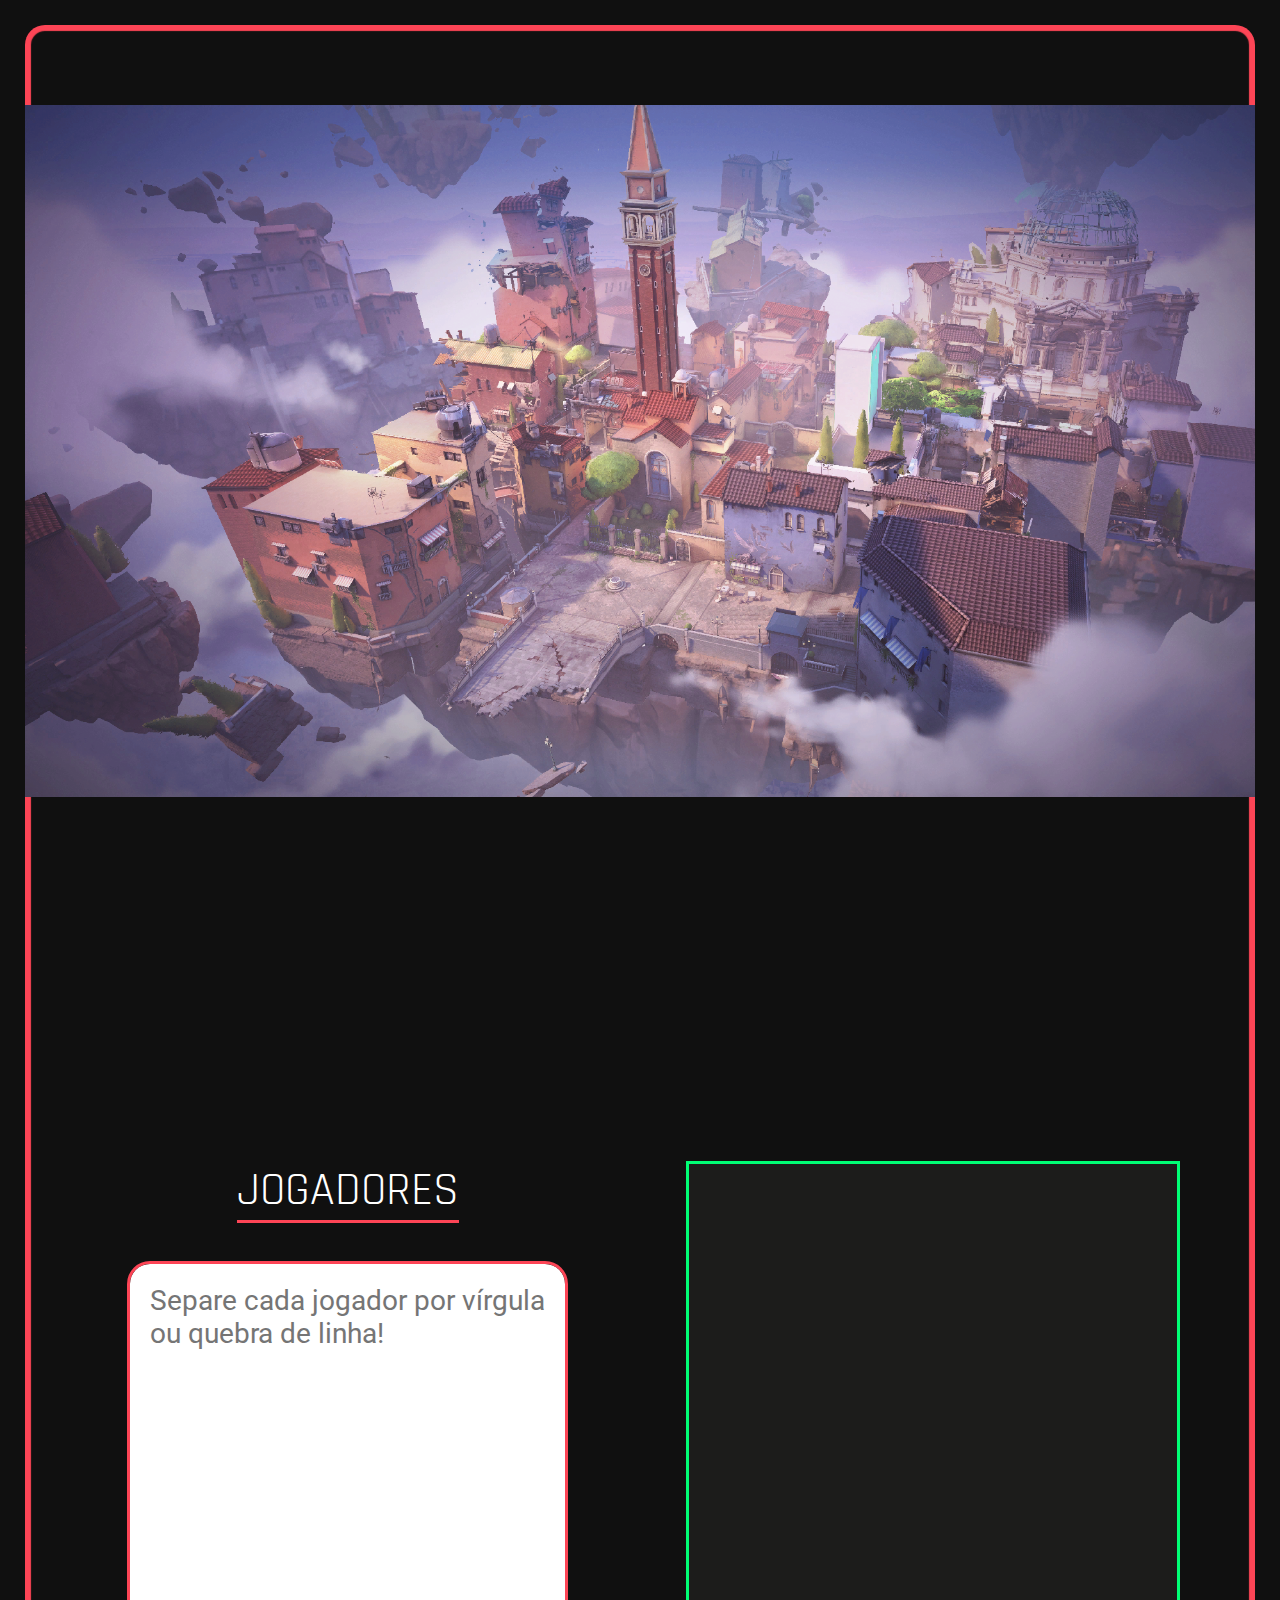
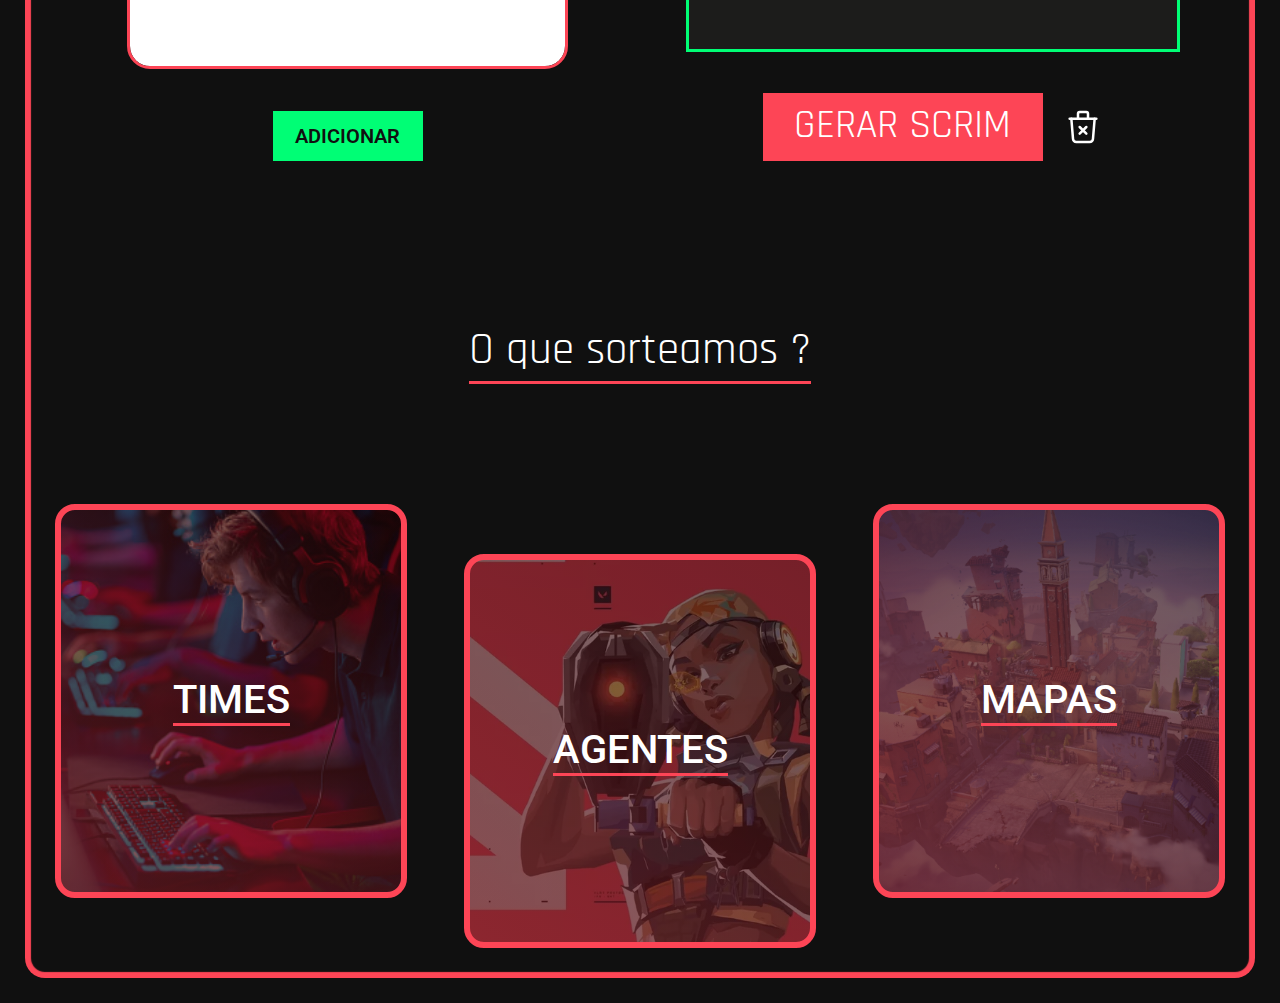
<file: index.html>
<!DOCTYPE html>
<html lang="pt-br">
<head>    
    <meta charset="UTF-8">
    <meta http-equiv="X-UA-Compatible" content="IE=edge">
    <meta name="viewport" content="width=device-width, initial-scale=1.0">
    <title>Scrim Maker - Valorant</title>
    <link rel="shortcut icon" href="Assets/icons/favicon.ico" type="image/x-icon">

    <link rel="stylesheet" href="styles/style.css">
    <script src="./scripts/script.js" defer></script>
</head>
<body>
    <main>
        <section id="teste-mapas">
            <img src="Assets/images/maps/Ascent.png" alt="Ascent">
        </section>

        <section id="teste-agentes"></section>

        <section id="principal">
            <div id="container-jogadores">
                <div id="add-player">
    
                    <div id="titulo-add" class="underscore">
                        <h2>JOGADORES</h2>
                    </div><!-- titulo-add -->
                    <div id="jogadores-add">
                        <textarea name="players-add" autofocus id="players-add" cols="30" rows="10" placeholder="Separe cada jogador por vírgula ou quebra de linha!"></textarea>
                    </div><!-- jogadores-add -->
                    <div id="button-add">
                        <input type="button" value="ADICIONAR">
                    </div><!-- button-add -->
                </div><!-- add-player -->


                <div id="player-list">
                    <div id="jogadores-adicionados">
                        <div id="grupo-jogadores">
                        </div><!-- grupo-jogadores-nomes -->
                    </div><!--jogadores-adicionados-->
                    
                    <div id="button-gerar-container">
                        <button id="button-gerar">
                            <p>GERAR SCRIM</p>
                            <div>
                                <span id="minimo-jogadores">
                                    <!-- ALERTA -->
                                    <svg xmlns="http://www.w3.org/2000/svg" class="icon icon-tabler icon-tabler-alert-triangle" width="44" height="44" viewBox="0 0 24 24" stroke-width="1.5" stroke="#ffffff" fill="none" stroke-linecap="round" stroke-linejoin="round">
                                    <path stroke="none" d="M0 0h24v24H0z" fill="none"/>
                                    <path d="M12 9v2m0 4v.01" />
                                    <path d="M5 19h14a2 2 0 0 0 1.84 -2.75l-7.1 -12.25a2 2 0 0 0 -3.5 0l-7.1 12.25a2 2 0 0 0 1.75 2.75" />
                                    </svg>
                                    Mínimo de 2 jogadores
                                </span>
                            </div>
                        </button>
                        <!-- LIXEIRA -->
                        <svg id="limpar" xmlns="http://www.w3.org/2000/svg" class="icon icon-tabler icon-tabler-trash-x" width="40" height="40" viewBox="0 0 24 24" stroke-width="1.5" stroke="#fff" fill="none" stroke-linecap="round" stroke-linejoin="round">
                            <path stroke="none" d="M0 0h24v24H0z" fill="none"></path>
                            <path d="M4 7h16"></path>
                            <path d="M5 7l1 12a2 2 0 0 0 2 2h8a2 2 0 0 0 2 -2l1 -12"></path>
                            <path d="M9 7v-3a1 1 0 0 1 1 -1h4a1 1 0 0 1 1 1v3"></path>
                            <path d="M10 12l4 4m0 -4l-4 4"></path>
                        </svg>
                    </div>
                </div><!-- player-list -->
            </div><!-- container-jogadores -->
        </section><!-- principal -->

        <section id="fazemos" > 
            <div id="container-fazemos">
                <div id="titulo-fazemos" class="underscore">
                    <h2>O que sorteamos ?</h2>
                </div><!-- titulo-fazemos -->

                <div id="cards-container">
                    <div class="card times">
                        <div class="card-titulo underscore">
                            <h3>TIMES</h3>
                        </div><!-- titulo-times -->
                    </div><!-- times -->
                    <div class="card agentes">
                        <div class="card-titulo underscore">
                            <h3>AGENTES</h3>
                        </div><!-- titulo-agentes -->
                    </div><!-- agentes -->
                    <div class="card mapas">
                        <div class="card-titulo underscore">
                            <h3>MAPAS</h3>
                        </div><!-- titulo-mapas -->
                    </div><!-- maps -->
                </div><!-- cards -->

            </div><!-- container-fazemos -->
        </section><!-- fazemos -->
    </main>
</body>
</html>
</file>
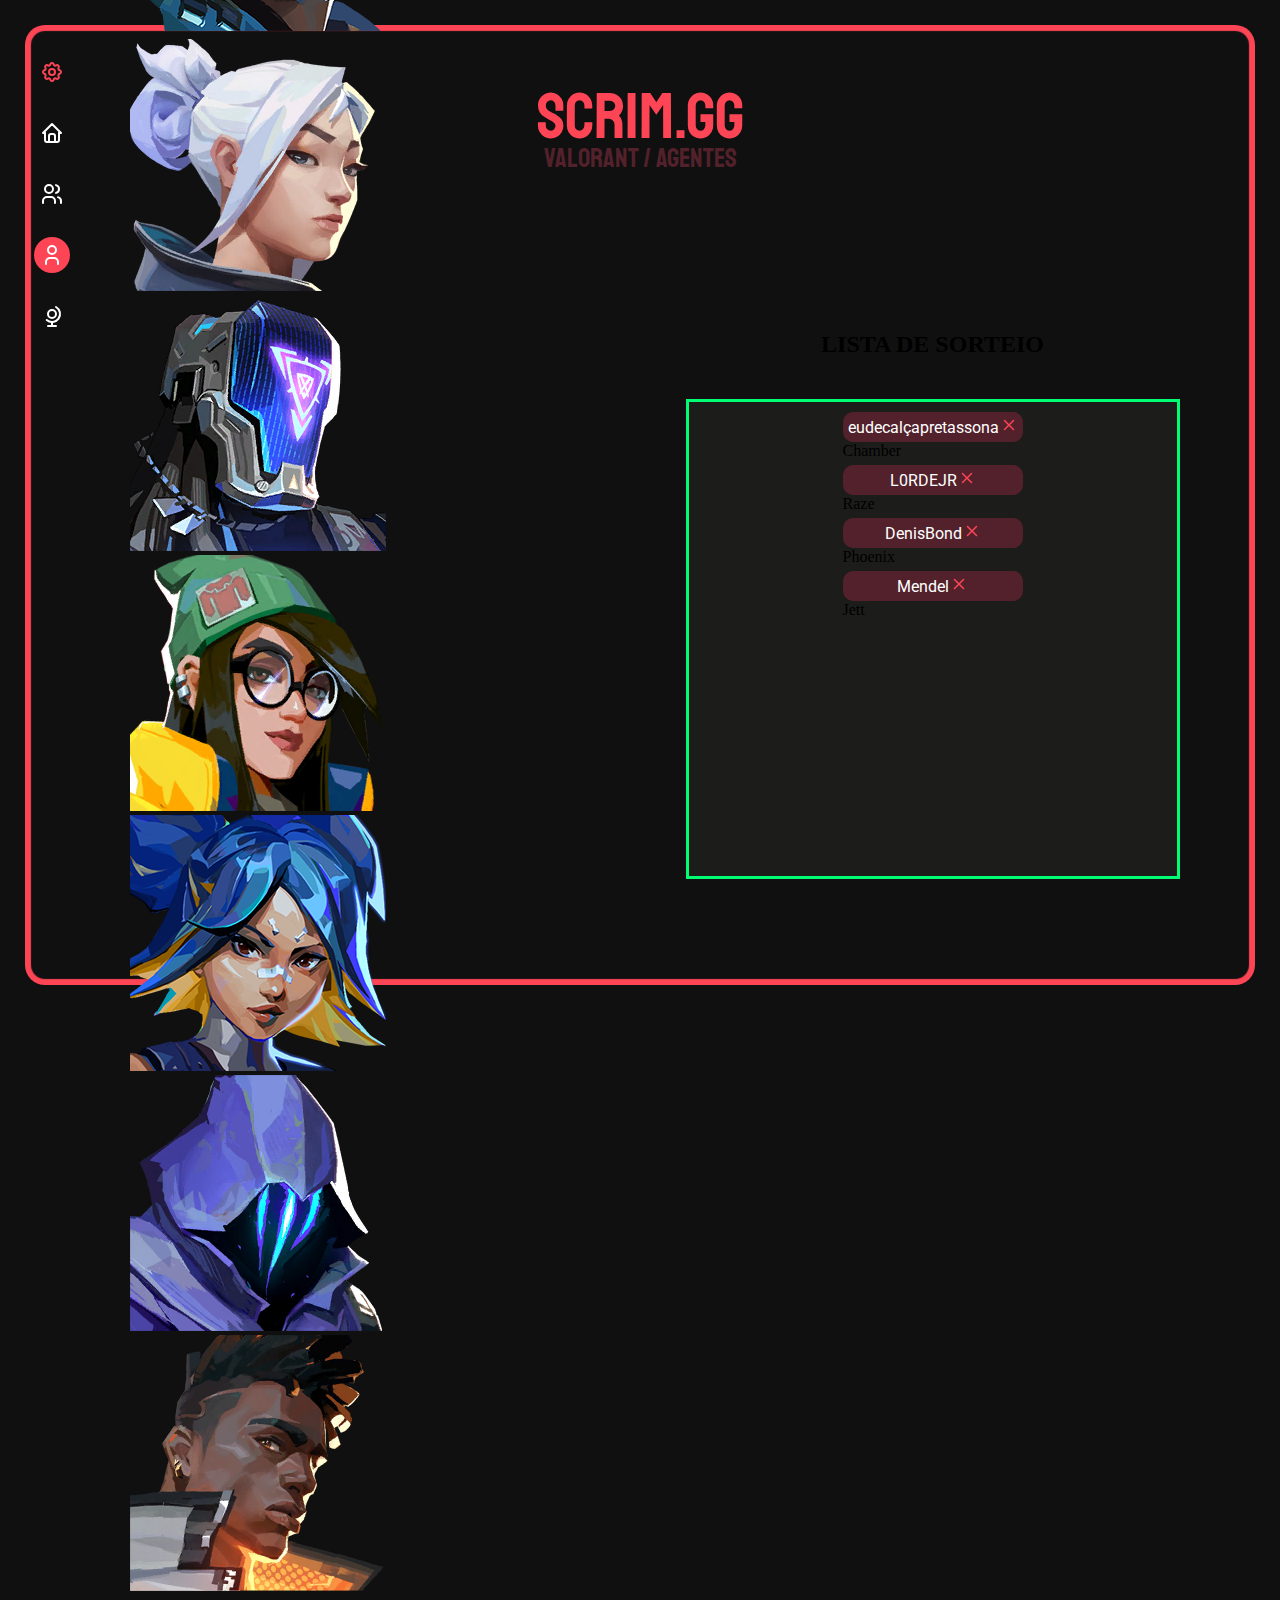
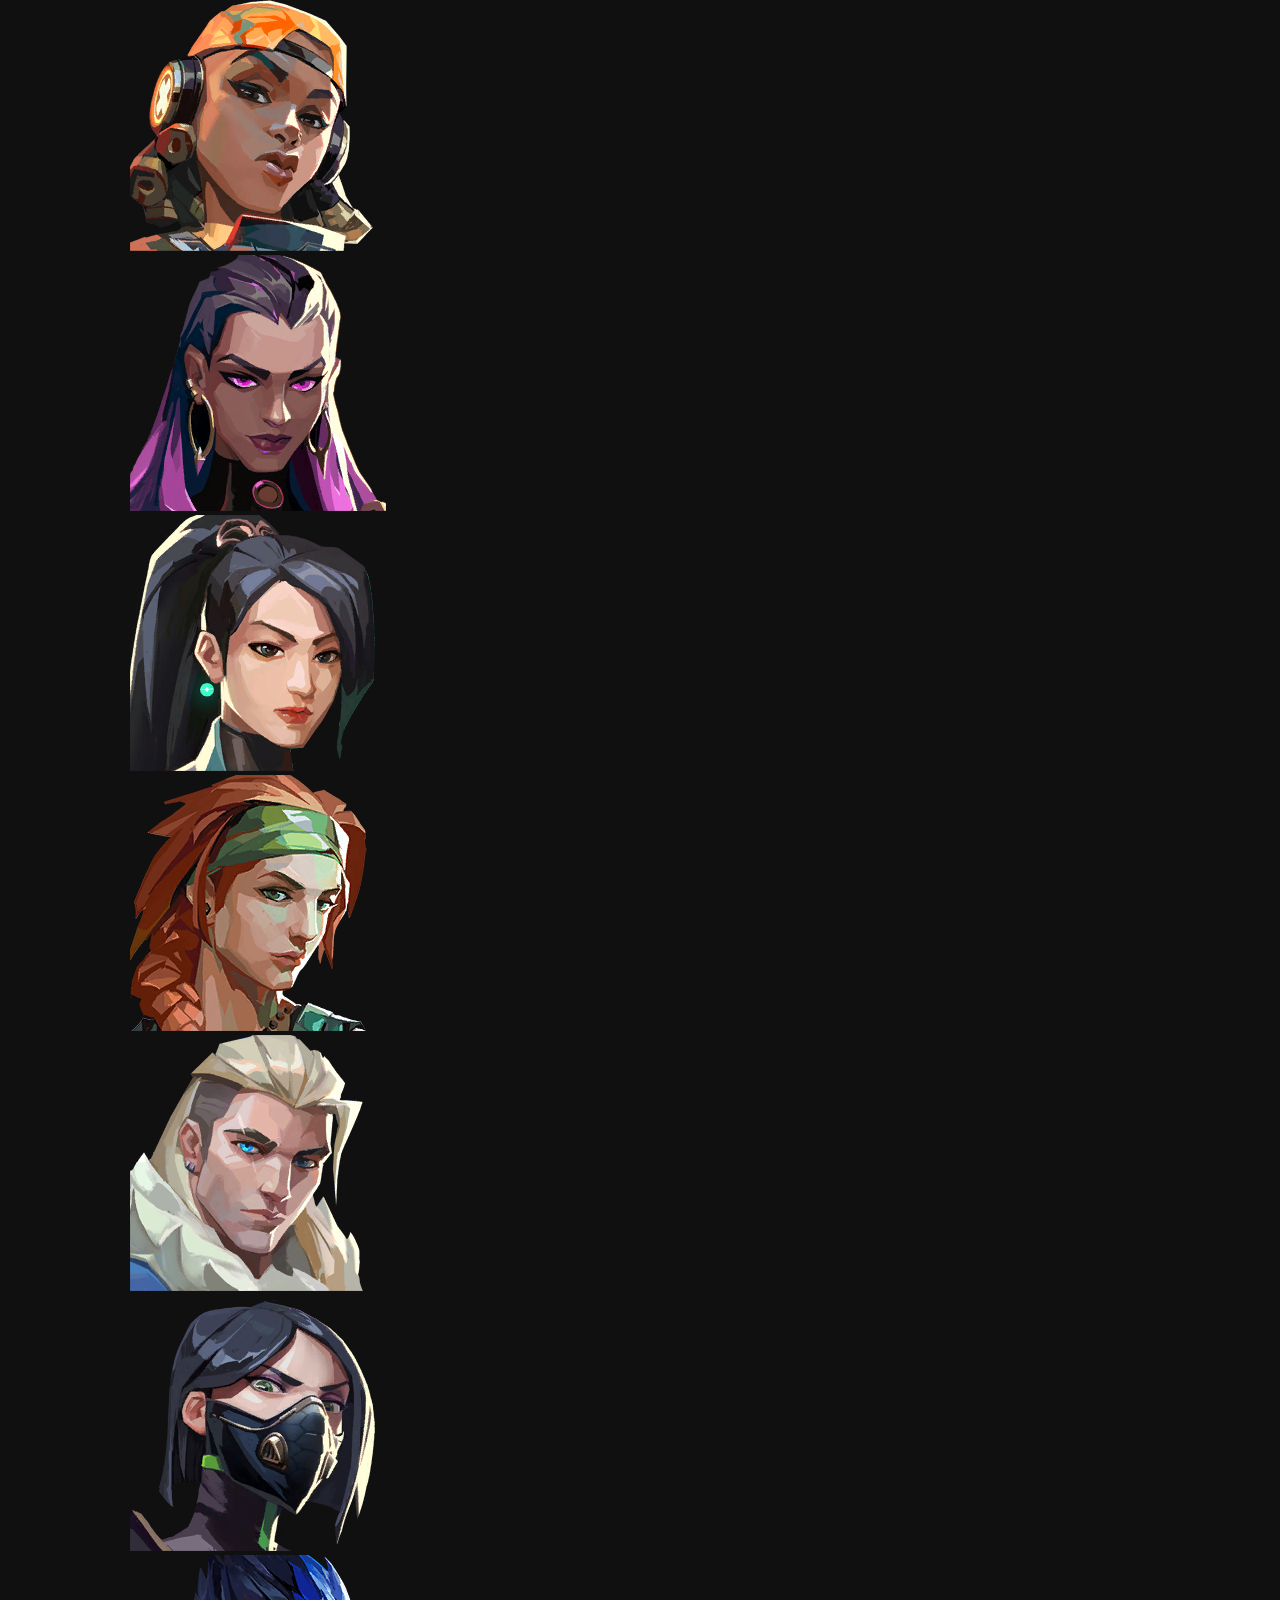
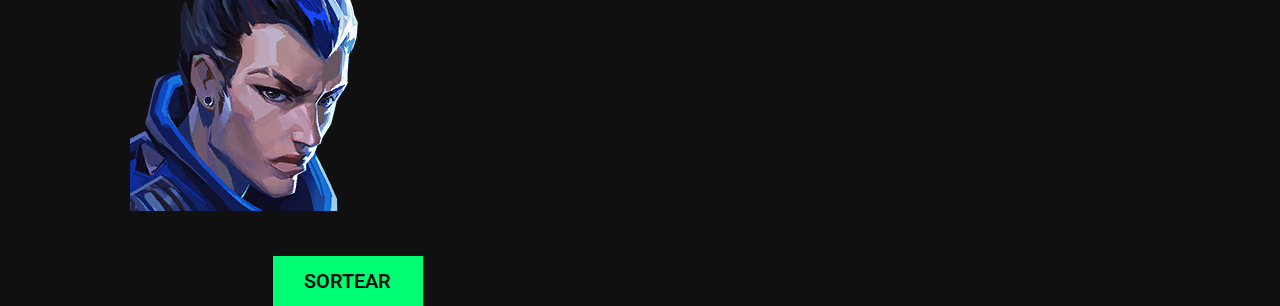
<file: Pages/Agents.html>
<!DOCTYPE html>
<html lang="pt-br">
<head>
<!-- link css -->
    <link rel="stylesheet" href="../styles/Agents.css">
<!-- link css -->
<!-- Link js -->
    <script defer src="../Scripts/Agents.js"></script>
<!-- Link js -->
    <meta charset="UTF-8">
    <meta http-equiv="X-UA-Compatible" content="IE=edge">
    <meta name="viewport" content="width=device-width, initial-scale=1.0">
    <title>Agentes</title>
</head>
<body>
    <header>
        <div id="titulo">
            <h1>Scrim.gg</h1>
            <p>Valorant / Agentes</p>
        </div><!-- titulo -->
    </header>

    <nav>
        
            <button id="btn-mobile" >
                <span id="hamburguer"></span>
            </button>
            <ul>
                <li id="configuracao" class="icons">
                    <img src="../Assets/icons/settings.svg" alt="ícone de configuração">
                    <p>Configurações</p>
                </li><!-- configuracao -->

                <li id="inicio-menu" class="icons"> 
                    <a target="_self" href="../index.html">
                        <img src="../Assets/icons/home.svg" alt="Ícone de página principal">
                        <p>Início</p>
                    </a>
                </li><!-- inicio-menu -->

                <li id="jogadores-menu" class="icons">
                    <a target="_self" href="../Pages/Players.html">
                        <img src="../Assets/icons/users.svg" alt="ícone de jogadores">
                        <p>Sorteador de jogadores</p>
                    </a>
                </li><!-- jogadores-menu -->
                
                <li id="agentes-menu" class="icons Selecionado">
                    <a target="_self" href="../Pages/Agents.html">
                        <img src="../Assets/icons/user.svg" alt="ícone de agentes">
                        <p>Sorteador de agentes</p>
                    </a>
                </li><!-- agentes-menu -->
                <li id="mapas-menu" class="icons" >
                    <a target="_self" href="../Pages/Maps.html">
                        <img src="../Assets/icons/globe.svg" alt="ícone de mapa">
                        <p>Sorteador de mapas</p>
                    </a>
                </li><!-- mapas-menu -->
            </ul>

        
    </nav>

    <main>
        <section id="principal">
            <div id="container-jogadores">
                <div id="add-player">
    
                    <div id="titulo-add">
                        <h2>AGENTES</h2>
                    </div><!-- titulo-add -->
                    <div id="jogadores-add">
                        <textarea name="players-add" autofocus id="players-add" cols="30" rows="10" placeholder="Digite o nome do jogador !!"></textarea>

                        <div id="selecao-agentes">
                            <div class="agente-selecionado">
                                <img src="../Assets/images/agents/Astra_icon.png" alt="">
                            </div><!-- agente-selecionado -->
                            <div class="agente-selecionado">
                                <img src="../Assets/images/agents/Breach_icon.png" alt="">
                            </div><!-- agente-selecionado -->
                            <div class="agente-selecionado">
                                <img src="../Assets/images/agents/Brimstone_icon.png" alt="">
                            </div><!-- agente-selecionado -->
                            <div class="agente-selecionado">
                                <img src="../Assets/images/agents/Chamber_icon.png" alt="">
                            </div><!-- agente-selecionado -->
                            <div class="agente-selecionado">
                                <img src="../Assets/images/agents/Cypher_icon.png" alt="">
                            </div><!-- agente-selecionado -->
                            <div class="agente-selecionado">
                                <img src="../Assets/images/agents/Fade_icon.png" alt="">
                            </div><!-- agente-selecionado -->
                            <div class="agente-selecionado">
                                <img src="../Assets/images/agents/Harbor_icon.png" alt="">
                            </div><!-- agente-selecionado -->
                            <div class="agente-selecionado">
                                <img src="../Assets/images/agents/Jett_icon.png" alt="">
                            </div><!-- agente-selecionado -->
                            <div class="agente-selecionado">
                                <img src="../Assets/images/agents/KAYO_icon.png" alt="">
                            </div><!-- agente-selecionado -->
                            <div class="agente-selecionado">
                                <img src="../Assets/images/agents/Killjoy_icon.png" alt="">
                            </div><!-- agente-selecionado -->
                            <div class="agente-selecionado">
                                <img src="../Assets/images/agents/Neon_icon.png" alt="">
                            </div><!-- agente-selecionado -->
                            <div class="agente-selecionado">
                                <img src="../Assets/images/agents/Omen_icon.png" alt="">
                            </div><!-- agente-selecionado -->
                            <div class="agente-selecionado">
                                <img src="../Assets/images/agents/Phoenix_icon.png" alt="">
                            </div><!-- agente-selecionado -->
                            <div class="agente-selecionado">
                                <img src="../Assets/images/agents/Raze_icon.png" alt="">
                            </div><!-- agente-selecionado -->
                            <div class="agente-selecionado">
                                <img src="../Assets/images/agents/Reyna_icon.png" alt="">
                            </div><!-- agente-selecionado -->
                            <div class="agente-selecionado">
                                <img src="../Assets/images/agents/Sage_icon.png" alt="">
                            </div><!-- agente-selecionado -->
                            <div class="agente-selecionado">
                                <img src="../Assets/images/agents/Skye_icon.png" alt="">
                            </div><!-- agente-selecionado -->
                            <div class="agente-selecionado">
                                <img src="../Assets/images/agents/Sova_icon.png" alt="">
                            </div><!-- agente-selecionado -->
                            <div class="agente-selecionado">
                                <img src="../Assets/images/agents/Viper_icon.png" alt="">
                            </div><!-- agente-selecionado -->
                            <div class="agente-selecionado">
                                <img src="../Assets/images/agents/Yoru_icon.png" alt="">
                            </div><!-- agente-selecionado -->
                        </div><!-- selecao-agentes -->
                    </div><!-- jogadores-add -->
                    <div id="button-add">
                        <input type="button" value="SORTEAR">
                    </div><!-- button-add -->
                </div><!-- add-player -->


                <div id="player-list">
                    <div id="titulo-list">
                        <h2>LISTA DE SORTEIO</h2>
                    </div><!-- titulo-list -->
                    <div id="jogadores-adicionados">
                        <div id="grupo-jogadores">
                            
                            <div id="resultado">
                                <p>eudecalçapretassona</p>
                                <span>Chamber</span>
                            </div><!-- resultado -->
                            <div id="resultado">
                                <p>L0RDEJR</p>
                                <span>Raze</span>
                            </div><!-- resultado -->
                            <div id="resultado">
                                <p>DenisBond</p>
                                <span>Phoenix</span>
                            </div><!-- resultado -->
                            <div id="resultado">
                                <p>Mendel</p>
                                <span>Jett</span>
                            </div><!-- resultado -->
                                
                            
                        </div><!-- grupo-jogadores-nomes -->
                    </div><!--jogadores-adicionados-->

                    
                    <!-- <div id="button-gerar">
                        <button>
                            <p>GERAR AGENTES</p>
                            <div id="button-gerar-limite">
                                <span> <svg xmlns="http://www.w3.org/2000/svg" class="icon icon-tabler icon-tabler-alert-triangle" width="44" height="44" viewBox="0 0 24 24" stroke-width="1.5" stroke="#ffffff" fill="none" stroke-linecap="round" stroke-linejoin="round">
                                    <path stroke="none" d="M0 0h24v24H0z" fill="none"/>
                                    <path d="M12 9v2m0 4v.01" />
                                    <path d="M5 19h14a2 2 0 0 0 1.84 -2.75l-7.1 -12.25a2 2 0 0 0 -3.5 0l-7.1 12.25a2 2 0 0 0 1.75 2.75" />
                                  </svg> Mínimo de 2 jogadores</span>
                            </div>
                        </button>
                    </div> -->


                </div><!-- player-list -->
            </div><!-- container-jogadores -->
        </section><!-- principal -->
    </main>
</body>
</html>
</file>
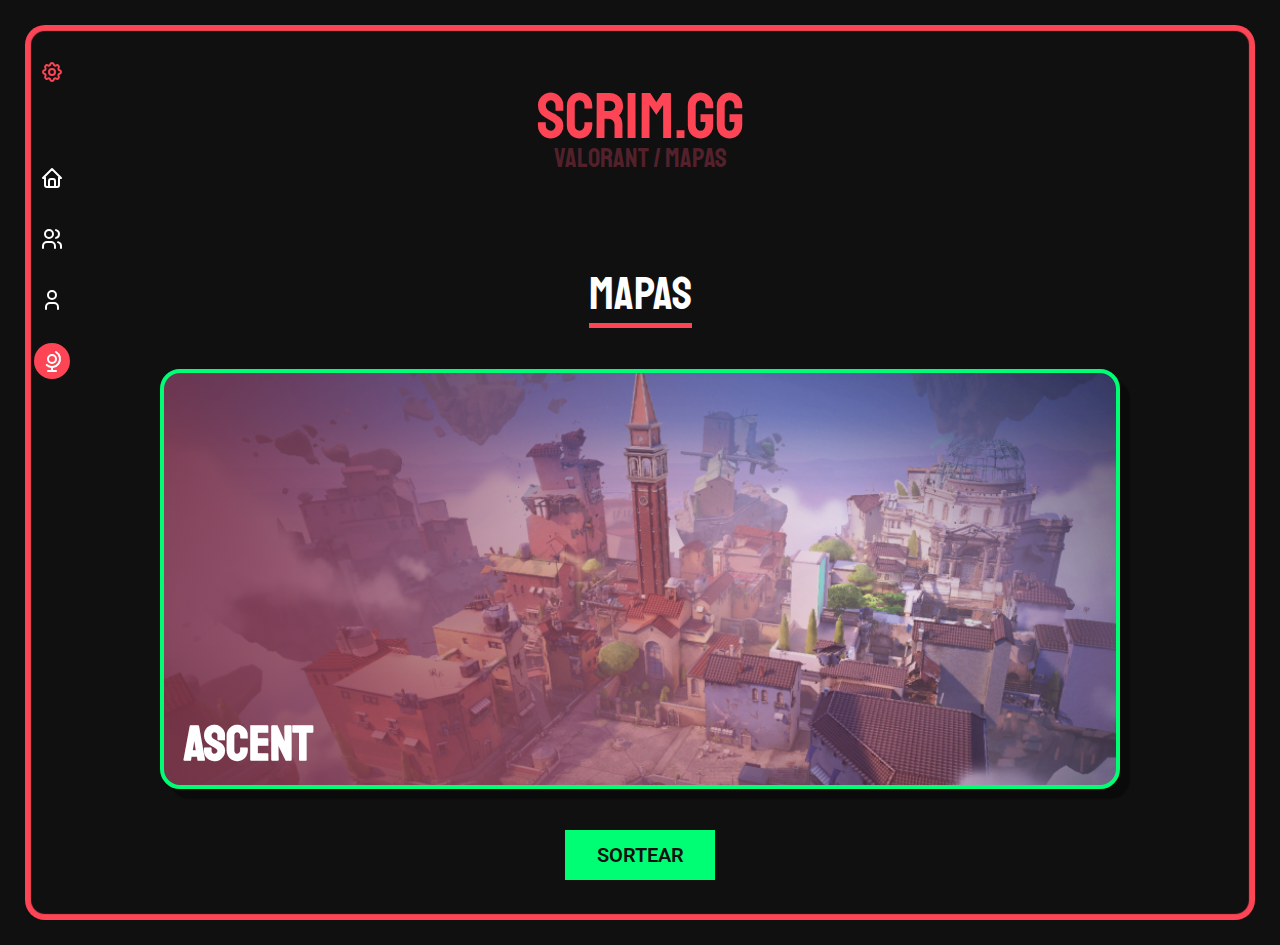
<file: Pages/Maps.html>
<!DOCTYPE html>
<html lang="pt-br">
<head>
<!-- link css -->
    <link rel="stylesheet" href="../styles/Maps.css">
<!-- link css -->
<!-- Link js -->
    <script defer src="../Scripts/Maps.js"></script>
<!-- Link js -->
    <meta charset="UTF-8">
    <meta http-equiv="X-UA-Compatible" content="IE=edge">
    <meta name="viewport" content="width=device-width, initial-scale=1.0">
    <title>Mapas</title>
</head>
<body>
    <header>
        <div id="titulo">
            <h1>Scrim.gg</h1>
            <p>Valorant / Mapas</p>
        </div><!-- titulo -->
    </header>

    <nav>
        
            <button id="btn-mobile" >
                <span id="hamburguer"></span>
            </button>
            <ul>
                <li id="configuracao" class="icons">
                    <img src="../Assets/icons/settings.svg" alt="ícone de configuração">
                    <p>Configurações</p>                    
                </li><!-- configuracao -->

                <div id="config-tab">
                    <p>Português(PT-BR)</p>
                    <p>English</p>
                </div><!-- config-tab -->

                <li id="inicio-menu" class="icons"> 
                    <a target="_self" href="../index.html">
                        <img src="../Assets/icons/home.svg" alt="Ícone de página principal">
                        <p>Início</p>
                    </a>
                </li><!-- inicio-menu -->

                <li id="jogadores-menu" class="icons">
                    <a target="_self" href="../Pages/Players.html">
                        <img src="../Assets/icons/users.svg" alt="ícone de jogadores">
                        <p>Sorteador de jogadores</p>
                    </a>
                </li><!-- jogadores-menu -->
                
                <li id="agentes-menu" class="icons">
                    <a target="_self" href="../Pages/Agents.html">
                        <img src="../Assets/icons/user.svg" alt="ícone de agentes">
                        <p>Sorteador de agentes</p>
                    </a>
                </li><!-- agentes-menu -->
                <li id="mapas-menu" class="icons Selecionado" >
                    <a  target="_self" href="../Pages/Maps.html">
                        <img src="../Assets/icons/globe.svg" alt="ícone de mapa">
                        <p>Sorteador de mapas</p>
                    </a>
                </li><!-- mapas-menu -->
            </ul>

        
    </nav>

    <main>
        <section id="principal">
            <div id="container-jogadores">
                <div id="add-player">
    
                    <div id="titulo-add">
                        <h2>Mapas</h2>
                    </div><!-- titulo-add -->

                    <div id="mapas">
                        <h3>Ascent</h3>
                    </div><!-- mapas -->

                    <div id="button-add">
                        <input type="button" value="SORTEAR">
                    </div><!-- button-add -->
                </div><!-- add-player -->

                </div><!-- player-list -->
            </div><!-- container-jogadores -->
        </section><!-- principal -->
    </main>
</body>
</html>
</file>
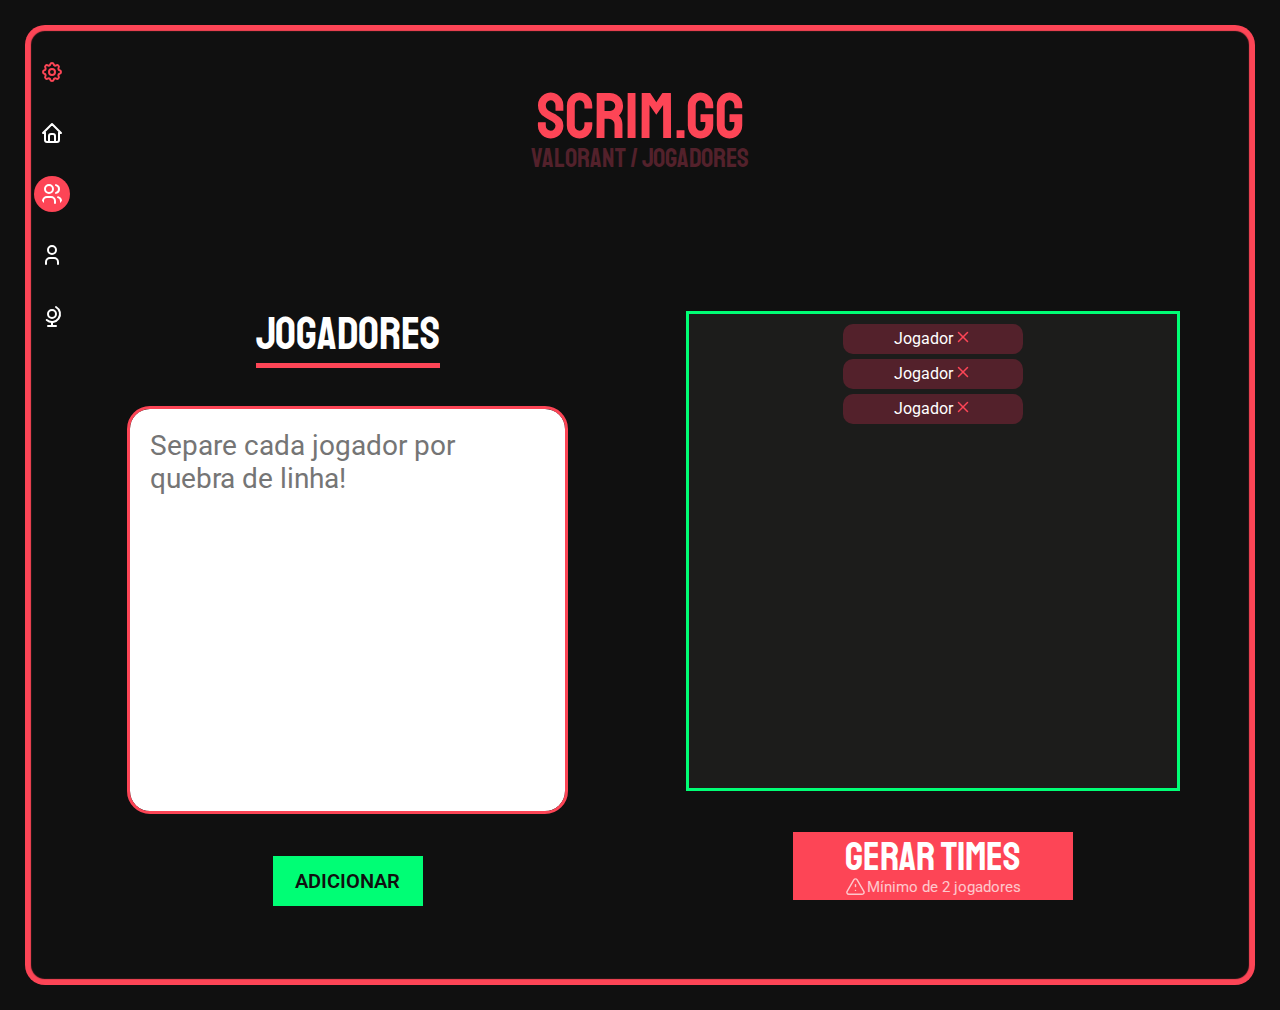
<file: Pages/Players.html>
<!DOCTYPE html>
<html lang="pt-br">
<head>
<!-- link css -->
    <link rel="stylesheet" href="../styles/Players.css">
<!-- link css -->
<!-- Link js -->
    <script defer src="../Scripts/Players.js"></script>
<!-- Link js -->
    <meta charset="UTF-8">
    <meta http-equiv="X-UA-Compatible" content="IE=edge">
    <meta name="viewport" content="width=device-width, initial-scale=1.0">
    <title>Jogadores</title>
</head>
<body>
    <header>
        <div id="titulo">
            <h1>Scrim.gg</h1>
            <p>Valorant / Jogadores</p>
        </div><!-- titulo -->
    </header>

    <nav>
        
            <button id="btn-mobile" >
                <span id="hamburguer"></span>
            </button>
            <ul>
                <li id="configuracao" class="icons">
                    <img src="../Assets/icons/settings.svg" alt="ícone de configuração">
                    <p>Configurações</p>
                </li><!-- configuracao -->

                <li id="inicio-menu" class="icons"> 
                    <a target="_self" href="../index.html">
                        <img src="../Assets/icons/home.svg" alt="Ícone de página principal">
                        <p>Início</p>
                    </a>
                </li><!-- inicio-menu -->

                <li id="jogadores-menu" class="icons Selecionado">
                    <a target="_self" href="../Pages/Players.html">
                        <img src="../Assets/icons/users.svg" alt="ícone de jogadores">
                        <p>Sorteador de jogadores</p>
                    </a>
                </li><!-- jogadores-menu -->
                
                <li id="agentes-menu" class="icons">
                    <a target="_self" href="../Pages/Agents.html">
                        <img src="../Assets/icons/user.svg" alt="ícone de agentes">
                        <p>Sorteador de agentes</p>
                    </a>
                </li><!-- agentes-menu -->
                <li id="mapas-menu" class="icons" >
                    <a href="">
                        <img src="../Assets/icons/globe.svg" alt="ícone de mapa">
                        <p>Sorteador de mapas</p>
                    </a>
                </li><!-- mapas-menu -->
            </ul>

        
    </nav>

    <main>
        <section id="principal">
            <div id="container-jogadores">
                <div id="add-player">
    
                    <div id="titulo-add">
                        <h2>JOGADORES</h2>
                    </div><!-- titulo-add -->
                    <div id="jogadores-add">
                        <textarea name="players-add" autofocus id="players-add" cols="30" rows="10" placeholder="Separe cada jogador por quebra de linha!"></textarea>
                    </div><!-- jogadores-add -->
                    <div id="button-add">
                        <input type="button" value="ADICIONAR">
                    </div><!-- button-add -->
                </div><!-- add-player -->


                <div id="player-list">
                    <div id="jogadores-adicionados">
                        <div id="grupo-jogadores">
                            <p>Jogador</p>
                            <p>Jogador</p>
                            <p>Jogador</p>
                            
                        </div><!-- grupo-jogadores-nomes -->
                    </div><!--jogadores-adicionados-->
                    <div id="button-gerar">
                        <button>
                            <p>GERAR TIMES</p>
                            <div id="button-gerar-limite">
                                <span> <svg xmlns="http://www.w3.org/2000/svg" class="icon icon-tabler icon-tabler-alert-triangle" width="44" height="44" viewBox="0 0 24 24" stroke-width="1.5" stroke="#ffffff" fill="none" stroke-linecap="round" stroke-linejoin="round">
                                    <path stroke="none" d="M0 0h24v24H0z" fill="none"/>
                                    <path d="M12 9v2m0 4v.01" />
                                    <path d="M5 19h14a2 2 0 0 0 1.84 -2.75l-7.1 -12.25a2 2 0 0 0 -3.5 0l-7.1 12.25a2 2 0 0 0 1.75 2.75" />
                                  </svg> Mínimo de 2 jogadores</span>
                            </div>
                        </button>
                    </div>
                </div><!-- player-list -->
            </div><!-- container-jogadores -->
        </section><!-- principal -->
    </main>
</body>
</html>
</file>
<file: styles/Agents.css>
@charset "UTF-8";


@import url('https://fonts.googleapis.com/css2?family=Staatliches&display=swap');
/* font-family: 'Staatliches', cursive; */
@import url('https://fonts.googleapis.com/css2?family=Roboto:ital,wght@0,100;0,300;0,400;0,500;0,700;0,900;1,100;1,300;1,400;1,500;1,700;1,900&display=swap');
/* font-family: 'Roboto', sans-serif; */



:root { 
    /* palleta */
    --vermelho : #FD4556;
    --vermelho-escuro : #53212B;
    --verde : #00FE75;
    --preto : #101010;    
    --cinza : #1C1C1B;
    --preto-azulado : #20262E;

    /* fonte */
    --fonte-principal : 'Staatliches', cursive;
    --fonte-secundaria : 'Roboto', sans-serif;
}

*{
    margin: 0;
    padding: 0;
    box-sizing: border-box;
}


/* margem vermelha */

html {
    height: fit-content;
    background-color: var(--preto);

    display: flex;
    justify-content: center;
    align-items: center;

    padding: 25px;
}

body {
    height: 100%;
    width: 100vw;

    position: relative;

    box-shadow: inset 0px 0px 1px 6px var(--vermelho);
    border-radius: 20px;

    
    display: flex;
    flex-direction: column;
}


/* ---- margem vermelha ---- */


/* header */

header {
    width: 100%;
    height: 200px;

    display: flex;
    align-items: center;
    justify-content: center;
}

    #titulo{
        display: flex;
        flex-direction: column;
        align-items: center;
        justify-content: center;
    }

    #titulo h1 {
        height: 65px;

        color: var(--vermelho);

        font-family: var(--fonte-principal);
        font-size: 65px;
        font-weight: 400;
    }

    #titulo p {
        color: var(--vermelho-escuro);

        font-family: var(--fonte-principal);
        font-size: 27px;
    }

/* ---- header ---- */

/* nav */

nav {
    height: 20px;
    width: fit-content;

    position: fixed;

    top: 34px;
    left:34px;

    display: flex;
    flex-direction: column;
    align-items: flex-start;
    justify-content: flex-start;
    gap: 25px;

    border-radius: 20px;

    padding: 20px 0px;

    background-color: transparent;
    transition: .4s;
}


nav ul{
    display: flex;
    flex-direction: column;
    align-items: flex-start;
    gap: 25px;
}

    ul a {
        display: flex;
        align-items: center;

        text-decoration: none;
        color: rgba(255, 255, 255, 0.623);
    }

    #configuracao p {
        color: var(--vermelho-escuro);
    }

    .Selecionado img {
        background-color: var(--vermelho);
        border-radius: 60%;
    }

    .Selecionado:hover img {
        background-color: var(--vermelho-escuro);
        border-radius: 10px;
    }

    .Selecionado a {
        gap: 10px;
    }

    
    .icons {
        display: flex;
        align-items: center;
        justify-content: center;

        color: white;
        
        font-family: var(--fonte-secundaria);
        font-size: 16px;

        transition: .4s;
    } 


    .icons img {
        width: 24px;
        height: 24px;

        cursor: pointer;
        box-sizing: content-box;
        padding: 6px;

        transition: .4s;
    }

    .icons p {
        font-size: 16px;

        
        opacity: 0%;

        transition: .4s;
    }

    .icons:hover p {
        font-size: 19px;

        opacity: 100%;

        transition: .4s;
    }
    

    .icons:hover img {
        height: 30px;
        width: 30px;

        transition: .4s;
    }

    

    #btn-mobile {
        display: none;
        width: 25px;
    }
    

/* ---- nav ---- */


/* main */

main {
    width: 100%;
    height: fit-content;

    padding: 80px 0px;

    display: flex;
    flex-direction: column;
    align-items: center;
    gap: 160px;
}

    /* section principal */

    #principal {
        max-width: 1920px;
        width: 100%;
        height: fit-content;

        display: flex;
        justify-content: center;
        align-items: center;
        flex-wrap: wrap;
    }

    #container-jogadores {
        max-width: 1170px;
        width: 100%;
        height: 600px;      

        display: flex;
        justify-content: center;
        align-items: center;
    }

    #add-player {
        height: 100%;
        width: 50%;

        display: flex;
        flex-direction: column;
        justify-content: center;
        align-items: center;
        gap: 41px;
    }

        #titulo-add h2{
            color: white;

            font-family: var(--fonte-principal);
            font-size: 46px;
            font-weight: 400;

            border-bottom: 5px solid var(--vermelho);

        }

        #jogadores-add textarea {
            width: 435px;
            height: 402px; 
            resize: none;

            color: rgb(78, 78, 78);

            font-size: 28px;
            font-family: var(--fonte-secundaria);
            font-weight: 400;

            padding: 20px;
            border-radius: 20px;
            border: none;
        }

        #jogadores-add textarea:focus {
            outline: 3px solid var(--vermelho);
        }

        #button-add input {
            width: 150px;
            height: 50px;

            background-color: var(--verde);
            color: var(--preto);

            font: 600 20px var(--fonte-secundaria);
            
            border: none;
            cursor: pointer;
            transition: .2s;
        }

        #button-add input:hover {
            background-color: var(--preto-azulado);
            color: white;
            transition: .2s;
        } 

        #button-add input:active {
            background-color: var(--preto);
            color: white;
            transition: .2s;
        }


    #player-list {
        height: 100%;
        width: 50%;

        display: flex;
        flex-direction: column;
        justify-content: center;
        align-items: center;
        gap: 41px;
    }
     
        #jogadores-adicionados {
            width: 494px;
            height: 480px;

            padding: 10px 0px;

            background-color: var(--cinza);
            border: 3px solid var(--verde);
        }

        #grupo-jogadores {
            height: 100%;
            width: 100%;

            display: flex;
            flex-direction: column;
            align-items: center;
            flex-wrap: wrap;
            gap: 5px;
        }

        #grupo-jogadores p {
            width: 180px;
            min-width: 150px;
            height: 30px;

            font-family: var(--fonte-secundaria);
            font-size: 16px;

            background-color: var(--vermelho-escuro);
            color: white;

            display: flex;
            justify-content: center;
            align-items: center;

            padding: 7px;

            border-radius: 10px;

            gap: 1px;
        }

        #grupo-jogadores p::after {
            display: flex;
            align-items: center;
            justify-content: center;

            content: url(../Assets/icons/x.svg);
        }

        #grupo-jogadores img {
            height: 30px;
            width: 30px;
        }

        #button-gerar button {
            display: flex;
            flex-direction: column;
            align-items: center;
            justify-content: space-around;

            gap: 2px;

            width: 280px;
            height: 68px;

            background-color: var(--vermelho);

            border: none;
            cursor: pointer;
            transition: .2s;
        }

        #button-gerar p {
            height: 40px;

            color: white;

            font-family: var(--fonte-principal);
            font-size: 40px;
            transition: .2s;
        }

        #button-gerar span {
            display: flex;
            justify-content: center;
            align-items: center;

            color: white;

            font-weight: 400;
            font-family: var(--fonte-secundaria);
            font-size: 15px;

            opacity: 70%;
            transition: .2s;
        }

        #button-gerar svg {
            height: 23px;
            width: 23px;
            transition: .2s;
        }

        /* button hover */

        #button-gerar button:hover {
            background-color: rgb(224, 220, 211);
            transition: .2s;
        }

        #button-gerar:hover p{
            color: var(--preto-azulado);
            transition: .2s;
        }

        
        #button-gerar:hover span{
            color: var(--preto-azulado);
            transition: .2s;
        }


        #button-gerar:hover svg {
            stroke: var(--preto-azulado);
            transition: .2s;
        }

        /* ---- button hover ---- */

        /* button active */

        #button-gerar button:active {
            background-color: black;
            transition: .2s;
        }

        #button-gerar:active p{
            color: white;
            transition: .2s;
        }

        
        #button-gerar:active span{
            color: white;
            transition: .2s;
        }

        #button-gerar:active svg {
            stroke: white;
            transition: .2s;
        }

        /* ---- button active ---- */

    /* ---- section principal ---- */



    /* media queries */
    
    @media screen and (max-width: 1250px) {
        html {
            padding: 15px;
        }
      
        body {
            box-shadow: inset 0px 0px 1px 3px var(--vermelho);
        }

        main {
            gap: 200px;
        }

        #principal {
            height: fit-content;
        }

        #container-jogadores {
            height: fit-content;

            display: flex;
            flex-direction: column;

            gap: 40px;
        }

        #add-player {
            width: 85%;
        }

            #jogadores-add textarea {
                width: 100%;
                min-width: 330px;

                height: fit-content;
                min-height: 300px;
            }

            #jogadores-adicionados {
                width: 100%;
                min-width: 330px;

                height: fit-content;
                min-height: 250px;
                max-height: 550px;
            }
            

                #grupo-jogadores {
                    max-height: 550px;
                    width: 100%;
                }

                #grupo-jogadores p {
                    

                    width: 140px;
                    min-width: 140px;
                    height: 30px;

                    font-size: 14px;
                }



        nav {
            top: 10px;
            left: 20px;
        }

            nav.active {
                width : 300px;
                height: 400px;
                padding: 0px 20px;

                top: 30px;

                z-index: 2000;

                background-color: var(--preto);

                transition: .4s;
            }


            #hamburguer::before, #hamburguer::after {
                transform: rotate(0deg);

                transition: .4s;
            }

            nav.active #hamburguer {
                border-top: transparent;
                transition: .4s;

                transition: .4s;
            }

            nav.active #hamburguer::before {
                transform: rotate(135deg);
                transition: .4s;
                position: relative;

                bottom: -3.5px;
            }

            nav.active #hamburguer::after {
                transform: rotate(-135deg);
                position: relative;
                transition: .4s;

                top: -3.5px;
            }

            nav ul {
                display: flex;
                flex-direction: column;
                align-items: flex-start;


                height: 0px;

                overflow-y: hidden;

                transition: .4s;
            }


            nav.active ul {
                display: flex;
                align-items: flex-start;
                height: 280px;

                transition: .4s;
            }

            nav.active a {
                display: flex;
                align-items: center;
            }

            #btn-mobile {
                display: flex;
                align-items: center;
                justify-content: center;

                padding: .5rem 1rem ;

                font-size: 1rem;

                border: none;

                background: var(--preto);
                border-radius: 10px;
                padding: 20px 15px;

                box-sizing: content-box;

                cursor: pointer;
            }    

            #hamburguer {
                width: 20px;
                transition: .4s;

                border-top: 2px solid var(--vermelho);
            }

            #hamburguer::after, #hamburguer::before {
                width: 20px;
                height: 2px;
                background-color: var(--vermelho);

                content: '';

                display: block;

                margin-top: 5px;
            }

            .icons p {
                opacity: 100%;
            }

    }

    /* media queries */

/* ---- main ---- */
</file>
<file: styles/Maps.css>
@charset "UTF-8";


@import url('https://fonts.googleapis.com/css2?family=Staatliches&display=swap');
/* font-family: 'Staatliches', cursive; */
@import url('https://fonts.googleapis.com/css2?family=Roboto:ital,wght@0,100;0,300;0,400;0,500;0,700;0,900;1,100;1,300;1,400;1,500;1,700;1,900&display=swap');
/* font-family: 'Roboto', sans-serif; */



:root { 
    /* palleta */
    --vermelho : #FD4556;
    --vermelho-escuro : #53212B;
    --verde : #00FE75;
    --preto : #101010;    
    --cinza : #1C1C1B;
    --preto-azulado : #20262E;

    /* fonte */
    --fonte-principal : 'Staatliches', cursive;
    --fonte-secundaria : 'Roboto', sans-serif;
}

*{
    margin: 0;
    padding: 0;
    box-sizing: border-box;
}


/* margem vermelha */

html {
    height: fit-content;
    background-color: var(--preto);

    display: flex;
    justify-content: center;
    align-items: center;

    padding: 25px;
}

body {
    height: 100%;
    width: 100vw;

    position: relative;

    box-shadow: inset 0px 0px 1px 6px var(--vermelho);
    border-radius: 20px;

    
    display: flex;
    flex-direction: column;
}


/* ---- margem vermelha ---- */


/* header */

header {
    width: 100%;
    height: 200px;

    display: flex;
    align-items: center;
    justify-content: center;
}

    #titulo{
        display: flex;
        flex-direction: column;
        align-items: center;
        justify-content: center;
    }

    #titulo h1 {
        height: 65px;

        color: var(--vermelho);

        font-family: var(--fonte-principal);
        font-size: 65px;
        font-weight: 400;
    }

    #titulo p {
        color: var(--vermelho-escuro);

        font-family: var(--fonte-principal);
        font-size: 27px;
    }

/* ---- header ---- */

/* nav */

nav {
    height: 20px;
    width: fit-content;

    position: fixed;

    top: 34px;
    left:34px;

    display: flex;
    flex-direction: column;
    align-items: flex-start;
    justify-content: flex-start;
    gap: 25px;

    border-radius: 20px;

    padding: 20px 0px;

    background-color: transparent;
    transition: .4s;
}


nav ul{
    display: flex;
    flex-direction: column;
    align-items: flex-start;
    gap: 25px;
}

    ul a {
        display: flex;
        align-items: center;

        text-decoration: none;
        color: rgba(255, 255, 255, 0.623);
    }

    #configuracao p {
        color: var(--vermelho-escuro);
    }

    #config-tab {
        visibility: hidden;

        font-family: var(--fonte-secundaria);

        display: flex;
        flex-direction: column;
        align-items: flex-start;
        justify-content: space-between;

        height: 0px;
        width: 150px;
        padding: 10px;

        transition: .4s;
    }

    #config-tab p {
        opacity: 0%;

        cursor: pointer;

        transition: .3s;
    }

    #config-tab.open {
        visibility: visible;

        height: 100px;
        width: 150px;

        transition: .4s;
    }

    #config-tab.open p {
        color: white;

        opacity: 60%;

        transition: .4s;
    }


    .Selecionado img {
        background-color: var(--vermelho);
        border-radius: 60%;
    }

    .Selecionado:hover img {
        background-color: var(--vermelho-escuro);
        border-radius: 10px;
    }

    .Selecionado a {
        gap: 10px;
    }

    
    .icons {
        display: flex;
        align-items: center;
        justify-content: center;

        color: white;
        
        font-family: var(--fonte-secundaria);
        font-size: 16px;

        transition: .4s;
    } 


    .icons img {
        width: 24px;
        height: 24px;

        cursor: pointer;
        box-sizing: content-box;
        padding: 6px;

        transition: .4s;
    }

    .icons p {
        font-size: 16px;

        
        opacity: 0%;

        transition: .4s;
    }

    .icons:hover p {
        font-size: 19px;

        opacity: 100%;

        transition: .4s;
    }
    

    .icons:hover img {
        height: 30px;
        width: 30px;

        transition: .4s;
    }

    

    #btn-mobile {
        display: none;
        width: 25px;
    }
    

/* ---- nav ---- */


/* main */

main {
    width: 100%;
    height: fit-content;

    padding: 40px 0px;

    display: flex;
    flex-direction: column;
    align-items: center;
    gap: 160px;
}

    /* section principal */

    #principal {
        max-width: 1920px;
        width: 100%;
        height: fit-content;

        display: flex;
        justify-content: center;
        align-items: center;
        flex-wrap: wrap;
    }

    #container-jogadores {
        max-width: 1170px;
        width: 100%;
        height: fit-content;      

        display: flex;
        justify-content: center;
        align-items: center;
    }

    #add-player {
        height: 100%;
        width: 50%;

        display: flex;
        flex-direction: column;
        justify-content: center;
        align-items: center;
        gap: 41px;
    }

        #titulo-add h2{
            color: white;

            font-family: var(--fonte-principal);
            font-size: 46px;
            font-weight: 400;

            border-bottom: 5px solid var(--vermelho);

        }

        #mapas {
            width: 960px;
            height: 420px;

            display: flex;
            align-items: flex-end;
            justify-content: left;
            
            padding: 10px 20px;

            background: linear-gradient(231.45deg, rgba(0, 0, 0, 0) 27.82%, rgba(139, 56, 73, 0.7) 78.81%), url(../Assets/images/mapa.png);
            background-size: cover;
            background-position: top;

            border: 4px solid var(--verde);
            border-radius: 20px;
            box-shadow: 10px 10px 1px rgba(0, 0, 0, 0.342);
        }

        #mapas h3 {
            font-family: var(--fonte-principal);
            font-size: 50px;

            color: white;
        }

       

        #button-add input {
            width: 150px;
            height: 50px;

            background-color: var(--verde);
            color: var(--preto);

            font: 600 20px var(--fonte-secundaria);
            
            border: none;
            cursor: pointer;
            transition: .2s;
        }

        #button-add input:hover {
            background-color: var(--preto-azulado);
            color: white;
            transition: .2s;
        } 

        #button-add input:active {
            background-color: var(--preto);
            color: white;
            transition: .2s;
        }


    /* ---- section principal ---- */



    /* media queries */
    
    @media screen and (max-width: 1250px) {
        html {
            padding: 15px;
        }
      
        body {
            box-shadow: inset 0px 0px 1px 3px var(--vermelho);
        }

        main {
            gap: 200px;
        }

        #principal {
            height: fit-content;
        }

        #container-jogadores {
            height: fit-content;

            display: flex;
            flex-direction: column;

            gap: 40px;
        }

        #add-player {
            width: 85%;
        }

            #players-add {
                width: 100%;
                min-width: 330px;

                height: 50px;
            }

            #agents-add {
                width: 100%;
                min-height: 330px;

                height: fit-content;
                min-height: 300px;
            }

        #mapas {
            width: 100%;
            background-position: top;
        }    



        nav {
            top: 10px;
            left: 20px;
        }

            nav.active {
                width : 300px;
                height: 400px;
                padding: 0px 20px;

                top: 30px;

                z-index: 2000;

                background-color: var(--preto);

                transition: .4s;
            }


            #hamburguer::before, #hamburguer::after {
                transform: rotate(0deg);

                transition: .4s;
            }

            nav.active #hamburguer {
                border-top: transparent;
                transition: .4s;

                transition: .4s;
            }

            nav.active #hamburguer::before {
                transform: rotate(135deg);
                transition: .4s;
                position: relative;

                bottom: -3.5px;
            }

            nav.active #hamburguer::after {
                transform: rotate(-135deg);
                position: relative;
                transition: .4s;

                top: -3.5px;
            }

            nav ul {
                display: flex;
                flex-direction: column;
                align-items: flex-start;


                height: 0px;

                overflow-y: hidden;

                transition: .4s;
            }


            nav.active ul {
                display: flex;
                align-items: flex-start;
                height: 280px;

                transition: .4s;
            }

            nav.active a {
                display: flex;
                align-items: center;
            }

            #btn-mobile {
                display: flex;
                align-items: center;
                justify-content: center;

                padding: .5rem 1rem ;

                font-size: 1rem;

                border: none;

                background: var(--preto);
                border-radius: 10px;
                padding: 20px 15px;

                box-sizing: content-box;

                cursor: pointer;
            }    

            #hamburguer {
                width: 20px;
                transition: .4s;

                border-top: 2px solid var(--vermelho);
            }

            #hamburguer::after, #hamburguer::before {
                width: 20px;
                height: 2px;
                background-color: var(--vermelho);

                content: '';

                display: block;

                margin-top: 5px;
            }

            .icons p {
                opacity: 100%;
            }

    }

    /* media queries */

    /* ---- main ---- */
</file>
<file: styles/Players.css>
@charset "UTF-8";


@import url('https://fonts.googleapis.com/css2?family=Staatliches&display=swap');
/* font-family: 'Staatliches', cursive; */
@import url('https://fonts.googleapis.com/css2?family=Roboto:ital,wght@0,100;0,300;0,400;0,500;0,700;0,900;1,100;1,300;1,400;1,500;1,700;1,900&display=swap');
/* font-family: 'Roboto', sans-serif; */



:root { 
    /* palleta */
    --vermelho : #FD4556;
    --vermelho-escuro : #53212B;
    --verde : #00FE75;
    --preto : #101010;    
    --cinza : #1C1C1B;
    --preto-azulado : #20262E;

    /* fonte */
    --fonte-principal : 'Staatliches', cursive;
    --fonte-secundaria : 'Roboto', sans-serif;
}

*{
    margin: 0;
    padding: 0;
    box-sizing: border-box;
}


/* margem vermelha */

html {
    height: fit-content;
    background-color: var(--preto);

    display: flex;
    justify-content: center;
    align-items: center;

    padding: 25px;
}

body {
    height: 100%;
    width: 100vw;

    position: relative;

    box-shadow: inset 0px 0px 1px 6px var(--vermelho);
    border-radius: 20px;

    
    display: flex;
    flex-direction: column;
}


/* ---- margem vermelha ---- */


/* header */

header {
    width: 100%;
    height: 200px;

    display: flex;
    align-items: center;
    justify-content: center;
}

    #titulo{
        display: flex;
        flex-direction: column;
        align-items: center;
        justify-content: center;
    }

    #titulo h1 {
        height: 65px;

        color: var(--vermelho);

        font-family: var(--fonte-principal);
        font-size: 65px;
        font-weight: 400;
    }

    #titulo p {
        color: var(--vermelho-escuro);

        font-family: var(--fonte-principal);
        font-size: 27px;
    }

/* ---- header ---- */

/* nav */

nav {
    height: 20px;
    width: fit-content;

    position: fixed;

    top: 34px;
    left:34px;

    display: flex;
    flex-direction: column;
    align-items: flex-start;
    justify-content: flex-start;
    gap: 25px;

    border-radius: 20px;

    padding: 20px 0px;

    background-color: transparent;
    transition: .4s;
}


nav ul{
    display: flex;
    flex-direction: column;
    align-items: flex-start;
    gap: 25px;
}

    ul a {
        display: flex;
        align-items: center;

        text-decoration: none;
        color: rgba(255, 255, 255, 0.623);
    }

    #configuracao p {
        color: var(--vermelho-escuro);
    }

    .Selecionado img {
        background-color: var(--vermelho);
        border-radius: 60%;
    }

    .Selecionado:hover img {
        background-color: var(--vermelho-escuro);
        border-radius: 10px;
    }

    .Selecionado a {
        gap: 10px;
    }

    
    .icons {
        display: flex;
        align-items: center;
        justify-content: center;

        color: white;
        
        font-family: var(--fonte-secundaria);
        font-size: 16px;

        transition: .4s;
    } 


    .icons img {
        width: 24px;
        height: 24px;

        cursor: pointer;
        box-sizing: content-box;
        padding: 6px;

        transition: .4s;
    }

    .icons p {
        font-size: 16px;

        
        opacity: 0%;

        transition: .4s;
    }

    .icons:hover p {
        font-size: 19px;

        opacity: 100%;

        transition: .4s;
    }
    

    .icons:hover img {
        height: 30px;
        width: 30px;

        transition: .4s;
    }

    

    #btn-mobile {
        display: none;
        width: 25px;
    }
    

/* ---- nav ---- */


/* main */

main {
    width: 100%;
    height: fit-content;

    padding: 80px 0px;

    display: flex;
    flex-direction: column;
    align-items: center;
    gap: 160px;
}

    /* section principal */

    #principal {
        max-width: 1920px;
        width: 100%;
        height: fit-content;

        display: flex;
        justify-content: center;
        align-items: center;
        flex-wrap: wrap;
    }

    #container-jogadores {
        max-width: 1170px;
        width: 100%;
        height: 600px;      

        display: flex;
        justify-content: center;
        align-items: center;
    }

    #add-player {
        height: 100%;
        width: 50%;

        display: flex;
        flex-direction: column;
        justify-content: center;
        align-items: center;
        gap: 41px;
    }

        #titulo-add h2{
            color: white;

            font-family: var(--fonte-principal);
            font-size: 46px;
            font-weight: 400;

            border-bottom: 5px solid var(--vermelho);

        }

        #jogadores-add textarea {
            width: 435px;
            height: 402px; 
            resize: none;

            color: rgb(78, 78, 78);

            font-size: 28px;
            font-family: var(--fonte-secundaria);
            font-weight: 400;

            padding: 20px;
            border-radius: 20px;
            border: none;
        }

        #jogadores-add textarea:focus {
            outline: 3px solid var(--vermelho);
        }

        #button-add input {
            width: 150px;
            height: 50px;

            background-color: var(--verde);
            color: var(--preto);

            font: 600 20px var(--fonte-secundaria);
            
            border: none;
            cursor: pointer;
            transition: .2s;
        }

        #button-add input:hover {
            background-color: var(--preto-azulado);
            color: white;
            transition: .2s;
        } 

        #button-add input:active {
            background-color: var(--preto);
            color: white;
            transition: .2s;
        }


    #player-list {
        height: 100%;
        width: 50%;

        display: flex;
        flex-direction: column;
        justify-content: center;
        align-items: center;
        gap: 41px;
    }
     
        #jogadores-adicionados {
            width: 494px;
            height: 480px;

            padding: 10px 0px;

            background-color: var(--cinza);
            border: 3px solid var(--verde);
        }

        #grupo-jogadores {
            height: 100%;
            width: 100%;

            display: flex;
            flex-direction: column;
            align-items: center;
            flex-wrap: wrap;
            gap: 5px;
        }

        #grupo-jogadores p {
            width: 180px;
            min-width: 150px;
            height: 30px;

            font-family: var(--fonte-secundaria);
            font-size: 16px;

            background-color: var(--vermelho-escuro);
            color: white;

            display: flex;
            justify-content: center;
            align-items: center;

            padding: 7px;

            border-radius: 10px;

            gap: 1px;
        }

        #grupo-jogadores p::after {
            display: flex;
            align-items: center;
            justify-content: center;

            content: url(../Assets/icons/x.svg);
        }

        #grupo-jogadores img {
            height: 30px;
            width: 30px;
        }

        #button-gerar button {
            display: flex;
            flex-direction: column;
            align-items: center;
            justify-content: space-around;

            gap: 2px;

            width: 280px;
            height: 68px;

            background-color: var(--vermelho);

            border: none;
            cursor: pointer;
            transition: .2s;
        }

        #button-gerar p {
            height: 40px;

            color: white;

            font-family: var(--fonte-principal);
            font-size: 40px;
            transition: .2s;
        }

        #button-gerar span {
            display: flex;
            justify-content: center;
            align-items: center;

            color: white;

            font-weight: 400;
            font-family: var(--fonte-secundaria);
            font-size: 15px;

            opacity: 70%;
            transition: .2s;
        }

        #button-gerar svg {
            height: 23px;
            width: 23px;
            transition: .2s;
        }

        /* button hover */

        #button-gerar button:hover {
            background-color: rgb(224, 220, 211);
            transition: .2s;
        }

        #button-gerar:hover p{
            color: var(--preto-azulado);
            transition: .2s;
        }

        
        #button-gerar:hover span{
            color: var(--preto-azulado);
            transition: .2s;
        }


        #button-gerar:hover svg {
            stroke: var(--preto-azulado);
            transition: .2s;
        }

        /* ---- button hover ---- */

        /* button active */

        #button-gerar button:active {
            background-color: black;
            transition: .2s;
        }

        #button-gerar:active p{
            color: white;
            transition: .2s;
        }

        
        #button-gerar:active span{
            color: white;
            transition: .2s;
        }

        #button-gerar:active svg {
            stroke: white;
            transition: .2s;
        }

        /* ---- button active ---- */

    /* ---- section principal ---- */



    /* media queries */
    
    @media screen and (max-width: 1250px) {
        html {
            padding: 15px;
        }
      
        body {
            box-shadow: inset 0px 0px 1px 3px var(--vermelho);
        }

        main {
            gap: 200px;
        }

        #principal {
            height: fit-content;
        }

        #container-jogadores {
            height: fit-content;

            display: flex;
            flex-direction: column;

            gap: 40px;
        }

        #add-player {
            width: 85%;
        }

            #jogadores-add textarea {
                width: 100%;
                min-width: 330px;

                height: fit-content;
                min-height: 300px;
            }

            #jogadores-adicionados {
                width: 100%;
                min-width: 330px;

                height: fit-content;
                min-height: 250px;
                max-height: 550px;
            }
            

                #grupo-jogadores {
                    max-height: 550px;
                    width: 100%;
                }

                #grupo-jogadores p {
                    

                    width: 140px;
                    min-width: 140px;
                    height: 30px;

                    font-size: 14px;
                }



        nav {
            top: 10px;
            left: 20px;
        }

            nav.active {
                width : 300px;
                height: 400px;
                padding: 0px 20px;

                top: 30px;

                z-index: 2000;

                background-color: var(--preto);

                transition: .4s;
            }


            #hamburguer::before, #hamburguer::after {
                transform: rotate(0deg);

                transition: .4s;
            }

            nav.active #hamburguer {
                border-top: transparent;
                transition: .4s;

                transition: .4s;
            }

            nav.active #hamburguer::before {
                transform: rotate(135deg);
                transition: .4s;
                position: relative;

                bottom: -3.5px;
            }

            nav.active #hamburguer::after {
                transform: rotate(-135deg);
                position: relative;
                transition: .4s;

                top: -3.5px;
            }

            nav ul {
                display: flex;
                flex-direction: column;
                align-items: flex-start;


                height: 0px;

                overflow-y: hidden;

                transition: .4s;
            }


            nav.active ul {
                display: flex;
                align-items: flex-start;
                height: 280px;

                transition: .4s;
            }

            nav.active a {
                display: flex;
                align-items: center;
            }

            #btn-mobile {
                display: flex;
                align-items: center;
                justify-content: center;

                padding: .5rem 1rem ;

                font-size: 1rem;

                border: none;

                background: var(--preto);
                border-radius: 10px;
                padding: 20px 15px;

                box-sizing: content-box;

                cursor: pointer;
            }    

            #hamburguer {
                width: 20px;
                transition: .4s;

                border-top: 2px solid var(--vermelho);
            }

            #hamburguer::after, #hamburguer::before {
                width: 20px;
                height: 2px;
                background-color: var(--vermelho);

                content: '';

                display: block;

                margin-top: 5px;
            }

            .icons p {
                opacity: 100%;
            }

    }

    /* media queries */

/* ---- main ---- */
</file>
<file: styles/style.css>
@charset "UTF-8";

@import url(minireset.css); /* reset for css */

@import url('https://fonts.googleapis.com/css2?family=Staatliches&display=swap');
/* font-family: 'Staatliches', cursive; */

@import url('https://fonts.googleapis.com/css2?family=Roboto:ital,wght@0,100;0,300;0,400;0,500;0,700;0,900;1,100;1,300;1,400;1,500;1,700;1,900&display=swap');
/* font-family: 'Roboto', sans-serif; */

@import url('https://fonts.googleapis.com/css2?family=Rajdhani:wght@700&display=swap');
/* font-family: 'Rajdhani', sans-serif; */

:root { 
    /* palleta */
    --vermelho : #FD4556;
    --vermelho-escuro : #53212B;
    --verde : #00FE75;
    --preto : #101010;    
    --cinza : #1C1C1B;
    --preto-azulado : #20262E;

    /* fonte */
    --fonte-principal : 'Rajdhani', cursive;
    --fonte-secundaria : 'Roboto', sans-serif;
}

/* margem vermelha */

html {
    height: fit-content;
    background-color: var(--preto);

    display: flex;
    justify-content: center;
    align-items: center;

    padding: 25px;
}

body {
    height: 100%;
    width: 100vw;

    box-shadow: inset 0px 0px 1px 6px var(--vermelho);
    border-radius: 20px;

    display: flex;
    flex-direction: column;
}

/* TESTES */

#teste-agentes {
    max-width: 800px;
    height: fit-content;
    display: flex;
        flex-direction: row;
        flex-wrap: wrap;
        justify-content: center;
        align-items: center;
        gap: 10px;

    padding: 20px;
}

.agente {
    border-radius: 10px;
    cursor: pointer;
}

.agente img {
    width: 100px;
    border-radius: 10px;
    display: flex;
    transition: .4s ease;
}
    /* ATIVO */
    .ativo {
        align-items: center;
        border: 3px solid var(--verde);
        
        background: linear-gradient(25deg, var(--verde) 1%, transparent 70%);
    }
    
    .ativo:hover img {
        filter: saturate(0%);
        transition: .4s ease;
    }

    /* INATIVO */
    .inativo {
        align-items: center;
        border: 3px solid var(--vermelho);
        
        background: linear-gradient(25deg, var(--vermelho) 1%, transparent 70%);
    }

    .inativo img {
        filter: saturate(0%);
    }
    
    .inativo:hover img {
        filter: saturate(100%);
        transition: .4s ease;
    }


.underscore {
    border-bottom: 3px solid var(--vermelho);
}
/* TESTES */

/* ---- margem vermelha ---- */


/* header */

header {
    width: 100%;
    height: 200px;

    display: flex;
    align-items: center;
    justify-content: center;
}

    #titulo{
        display: flex;
        flex-direction: column;
        align-items: center;
        justify-content: center;
        position: relative;
        width: fit-content;
        user-select: none;
    }

    #titulo h1 {
        --altura: 65px;
        height: var(--altura);
        font-size: var(--altura);

        color: var(--vermelho);

        font-family: var(--fonte-principal);
        
    }

    #titulo p {
        color: var(--vermelho-escuro);

        font-family: var(--fonte-principal);
        font-size: 27px;
    }
    #titulo p::before,
    #titulo p::after {
        position: absolute;
        content: "";
        height: 2px;
        width: 30%;
        background-color: #FD4556;
    }

    #titulo p::after {
        bottom: 16px;
        left: 0;
    }

    #titulo p::before {
        bottom: 16px;
        right: 0;
    }

/* ---- header ---- */

/* main */

main {
    width: 100%;
    height: fit-content;

    padding: 80px 0px;

    display: flex;
    flex-direction: column;
    align-items: center;
    gap: 160px;
}

    /* section principal */

    #principal {
        max-width: 1920px;
        width: 100%;
        height: fit-content;

        display: flex;
        justify-content: center;
        align-items: center;
        flex-wrap: wrap;
    }

    #container-jogadores {
        max-width: 1170px;
        width: 100%;
        height: 600px;      

        display: flex;
        justify-content: center;
        align-items: center;
    }

    #add-player {
        height: 100%;
        width: 50%;

        display: flex;
        flex-direction: column;
        justify-content: center;
        align-items: center;
        gap: 41px;
    }

        #titulo-add h2{
            color: white;

            font-family: var(--fonte-principal);
            font-size: 46px;
        }

        #jogadores-add textarea {
            width: 435px;
            height: 402px; 
            resize: none;

            color: rgb(78, 78, 78);

            font-size: 28px;
            font-family: var(--fonte-secundaria);
            font-weight: 400;

            padding: 20px;
            border-radius: 20px;
            border: none;
        }

        #jogadores-add textarea:focus {
            outline: 3px solid var(--vermelho);
        }

        #button-add input {
            width: 150px;
            height: 50px;

            background-color: var(--verde);
            color: var(--preto);

            font: 600 20px var(--fonte-secundaria);
            
            border: none;
            cursor: pointer;
            transition: .2s;
        }

        #button-add input:hover {
            background-color: var(--preto-azulado);
            color: white;
            transition: .2s;
        } 

        #button-add input:active {
            background-color: var(--preto);
            color: white;
            transition: .2s;
        }


    #player-list {
        height: 100%;
        width: 50%;

        display: flex;
        flex-direction: column;
        justify-content: center;
        align-items: center;
        gap: 41px;
    }

        .insuficiente {
            border: 3px solid var(--vermelho) !important; 
            transition: .4s ease-in-out;
        }
     
        #jogadores-adicionados {
            width: 494px;
            height: 596px;

            padding: 20px;

            background-color: var(--cinza);
            border: 3px solid var(--verde);

            transition: .4s ease-in-out;
        }

        #grupo-jogadores {
            height: 100%;
            width: 100%;

            display: flex;
            flex-direction: column;
            align-items: center;
            flex-wrap: wrap;
            gap: 5px;
        }

        #grupo-jogadores p {
            min-width: 171px;
            height: 50px;

            font-family: var(--fonte-secundaria);
            font-size: 17px;
            text-transform: uppercase;

            background-color: var(--vermelho-escuro);
            color: white;

            display: flex;
            justify-content: center;
            align-items: center;
            gap: 1px;

            padding: 7px;

            border-radius: 10px;
            transition: .4s ease;
        }

        #grupo-jogadores p:hover::after {
            content: url(../Assets/icons/x.svg);
            cursor: pointer;
            transition: .4s ease;
        }

        #grupo-jogadores img {
            height: 30px;
            width: 30px;
        }

        #button-gerar-container {
            display: flex;
                flex-direction: row;
                align-items: center;
                justify-content: space-between;
                gap: 20px;
        }

        #button-gerar {
            display: flex;
            flex-direction: column;
            align-items: center;
            justify-content: space-around;

            gap: 2px;

            width: 280px;
            height: 68px;

            background-color: var(--vermelho);

            border: none;
            cursor: pointer;
            transition: .2s;
        }

        #button-gerar-container p {
            height: 40px;

            color: white;

            font-family: var(--fonte-principal);
            font-size: 40px;
            transition: .2s;
        }

        #minimo-jogadores {
            display: none;
            justify-content: center;
            align-items: center;

            color: white;

            font-weight: 400;
            font-family: var(--fonte-secundaria);
            font-size: 15px;

            opacity: 70%;
            transition: .2s;
        }

        #minimo-jogadores svg {
            height: 23px;
            width: 23px;
            transition: .2s;
        }

        /* button hover */
        #limpar:hover {
            stroke: var(--vermelho);
            cursor: pointer;
        }

        /* SHAKE ANIMATION */
        .shake-animation {
            animation: shake 0.8s cubic-bezier(.36,.07,.19,.97) both;
            transform: translate3d(0, 0, 0);
            backface-visibility: hidden;
            perspective: 1000px;
          }
        
        @keyframes shake {
            10%, 90% {
            transform: translate3d(-1px, 0, 0);
            }
            
            20%, 80% {
            transform: translate3d(2px, 0, 0);
            }
        
            30%, 50%, 70% {
            transform: translate3d(-4px, 0, 0);
            }
        
            40%, 60% {
            transform: translate3d(4px, 0, 0);
            }
        }
        /* SHAKE ANIMATION */

        #button-gerar:hover {
            background-color: rgb(224, 220, 211);
            transition: .2s;
        }

        #button-gerar:hover span,
        #button-gerar:hover p {          
            color: var(--preto-azulado);
            transition: .2s;
        }

        #button-gerar-container:hover button > svg {
            stroke: var(--preto-azulado);
            transition: .2s;
        }

        /* ---- button hover ---- */

        /* button active */

        #button-gerar:active {
            background-color: black;
            transition: .2s;
        }

        #button-gerar-container:active p,
        #button-gerar-container:active span {
            color: white;
            transition: .2s;
        }

        #button-gerar-container:active svg {
            stroke: white;
            transition: .2s;
        }

        /* ---- button active ---- */

    /* ---- section principal ---- */


    /* section fazemos */

    #fazemos {
        width: 100%;
        height: fit-content;

        display: flex;
        justify-content: center;
        align-items: center;
    }

    #container-fazemos {
        height: fit-content;
        max-width: 1170px;
        width: 100%;


        gap: 120px;
        display: flex;
        flex-direction: column;
        align-items: center;
        justify-content: center;
    }

        #titulo-fazemos h2 {
            height: 60px;

            color: white;

            font-family: var(--fonte-principal);
            font-size: 45px;
        }

        #cards-container {
            width: 100%;

            display: flex;
            align-items: center;
            justify-content: space-between;
            gap: 57px;
        }
            .times {
                background: linear-gradient(0deg, rgba(0, 0, 0, 0.33), rgba(0, 0, 0, 0.33)), linear-gradient(38.89deg, rgba(199, 52, 66, 0.7) 1.96%, rgba(0, 0, 0, 0.35) 102.38%), url(../Assets/images/player.jpg);
            }
            
            .agentes {
                background: linear-gradient(0deg, rgba(0, 0, 0, 0.33), rgba(0, 0, 0, 0.33)), linear-gradient(38.89deg, rgba(199, 52, 66, 0.7) 1.96%, rgba(0, 0, 0, 0.35) 102.38%), url(../Assets/images/agent.png);
                
                margin-bottom: -100px;
            }
            
            .mapas {
                background: linear-gradient(0deg, rgba(0, 0, 0, 0.33), rgba(0, 0, 0, 0.33)), linear-gradient(38.89deg, rgba(199, 52, 66, 0.7) 1.96%, rgba(0, 0, 0, 0.35) 102.38%), url(../Assets/images/mapa.png);

            }

            .card {
                height: 394px;
                width: 352px;

                display: flex;
                align-items: center;
                justify-content: center;

                background-repeat: no-repeat;
                background-position: center;
                background-size: 700px;

                border-radius: 20px;
                border: 6px solid var(--vermelho);

                transition: .8s;

                cursor: pointer;
            }

            .card:hover {
                background-size: 850px;

                transition: .8s;
            }

                .card-titulo h3{
                    color: white;

                    font-family: var(--fonte-secundaria);
                    font-size: 40px;
                    font-weight: 500;

                    transition: .8s;
                }

                .card:hover > .card-titulo h3 {
                    font-size: 35px;
                    transition: .8s;
                }

    /* ---- section fazemos ---- */


    /* media queries */
    
    @media screen and (max-width: 1250px) {
        html {
            padding: 15px;
        }
      
        body {
            box-shadow: inset 0px 0px 1px 3px var(--vermelho);
            gap: 200px;
        }

        main {
            gap: 350px;
        }

        #principal {
            height: fit-content;
        }

        #container-jogadores {
            display: flex;
            flex-direction: column;

            gap: 40px;
        }

            #jogadores-add textarea {
                width: 100%;
                min-width: 330px;

                height: 300px;
                min-height: 300px;
            }

            #jogadores-adicionados {
                width: 100%;
                min-width: 330px;

                height: fit-content;
                min-height: 250px;
                max-height: 550px;
            }
            
                #grupo-jogadores p {
                    min-width: 171px;
                    height: 30px;

                    font-size: 14px;
                }

            #cards-container {
                flex-direction: column;
            }

                .agentes {
                    margin: 0;
                }

                .card {
                    width: 50%;
                    min-width: 300px;
                }
    }

    /* media queries */

/* ---- main ---- */
</file>
